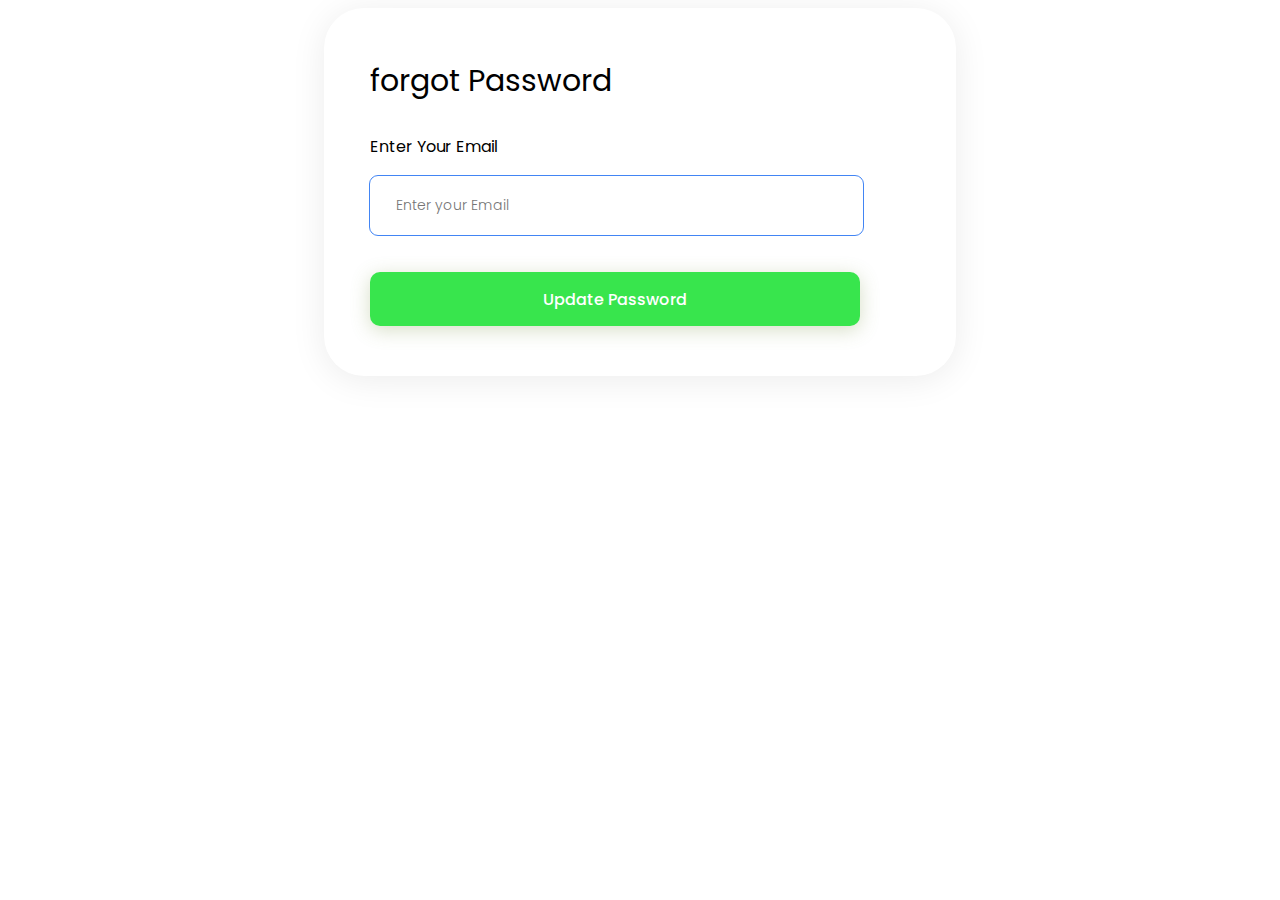
<file: forgot.html>
<!DOCTYPE html>
<html lang="en">
<head>
    <meta charset="UTF-8">
    <meta http-equiv="X-UA-Compatible" content="IE=edge">
    <meta name="viewport" content="width=device-width, initial-scale=1.0">
    <title>forgot</title>
    <link rel="preconnect" href="https://fonts.googleapis.com">
<link rel="preconnect" href="https://fonts.gstatic.com" crossorigin>
<link href="https://fonts.googleapis.com/css2?family=Poppins&display=swap" rel="stylesheet">
    <style>
          #container>div{
      width: 50%;
      margin: auto;
      
       
      }
      #Card{
        padding-bottom: 50px;
        padding-top: 20px;
        background: #FFFFFF;
    box-shadow: 0px 4px 35px rgba(0, 0, 0, 0.08);
    border-radius: 40px;
    }
         #Card :nth-child(1){
        font-family: 'Poppins';
    font-style: normal;
    font-weight: 400;
    font-size: 30px;
    margin-left: 46px;
    }
    input{
        background: #FFFFFF;
    border: 1px solid #4285F4;
    border-radius: 9px;
    margin-left: 45px;
    margin-right: 45px;
    width: 465.22px;
    height: 57.23px;
    padding-left:25.7px ;
    }
    #Card :nth-child(2){
        font-family: 'Poppins';
    font-style: normal;
    font-weight: 400;
    font-size: 16px;
    margin-left: 46px;
    margin-top: 0px;
    }
    #Card ::placeholder{
        font-family: 'Poppins';
    font-style: normal;
    font-weight: 300;
    font-size: 14px;
    }
    button{
        width: 490.22px;
    height: 54.22px;
    background:#38E54D;
    box-shadow: 0px 4px 19px rgba(119, 147, 65, 0.3);
    border-radius: 10px;
    margin-left: 46px;
    color: white;
    margin-top: 36px;
    font-family: 'Poppins';
    font-style: normal;
    font-weight: 500;
    font-size: 16px;
    border: none;
    cursor: pointer;
    
    }

    @media only screen and (min-width: 500px) and (max-width: 1028px) {
        #container>div{
        width: fit-content;
      }
      #container>div{
        width: fit-content;
      }
    }
    @media screen and (min-width: 320px) and (max-width: 499px) {
        
        #container>div{
          width: fit-content;
        }
        .Card :nth-child(6){
          margin-right: 50px;
        }
        #container{
          width: fit-content;
        }
         
        }
    </style>
</head>
<body>
 <div id="container">
    <div id="Card">
    <p>forgot Password</p>
    <p id="Enteremail">Enter Your Email</p>
    
    <input type="email" placeholder="Enter your Email" id="email">
    <button>Update Password</button>
    </div>
 </div>
</body>
<script>
    let email=document.getElementById("email")
    let forgot=document.querySelector("button")
    let enteremail=document.getElementById("Enteremail")
    let Card=document.getElementById("Card")

    let login=JSON.parse(localStorage.getItem("logindata"))||[]
       console.log(login)

   forgot.addEventListener("click",function(){
    if(email.value==""){
        alert("Please Enter Your Email")
    }else{
       if(check(login)){
         
      Card.innerHTML=""
         update()
       }else{
        alert("Email is wrong")
       }

    }
   })

   function check(data){
    for(let i=0; i<data.length; i++){
        
          if(email.value==data[i].email){
            return true
          }
    }
    return false
  }

  function update(){
    
    let p1=document.createElement("p")
    p1.setAttribute("class","p1")
    p1.innerText="Create New Password"
    let input1=document.createElement("input")
    input1.setAttribute("placeholder","Create New Password")
    let button1=document.createElement("button")
    button1.innerText="Create Password"
    button1.setAttribute("class","button1")
    Card.append(p1,input1,button1)
   
   
  

  button1.addEventListener("click",function(){
if(input1.value!=""){
    for(let i=0; i<login.length; i++){
        if(email.value==login[i].email){
            login[i].password=input1.value
            
            
            localStorage.setItem("logindata",JSON.stringify(login))
           
            open("Signin.html")
           break;
        }
    }
}else{
    alert("Please enter Password")
}
  })
}
</script>
</html>
</file>
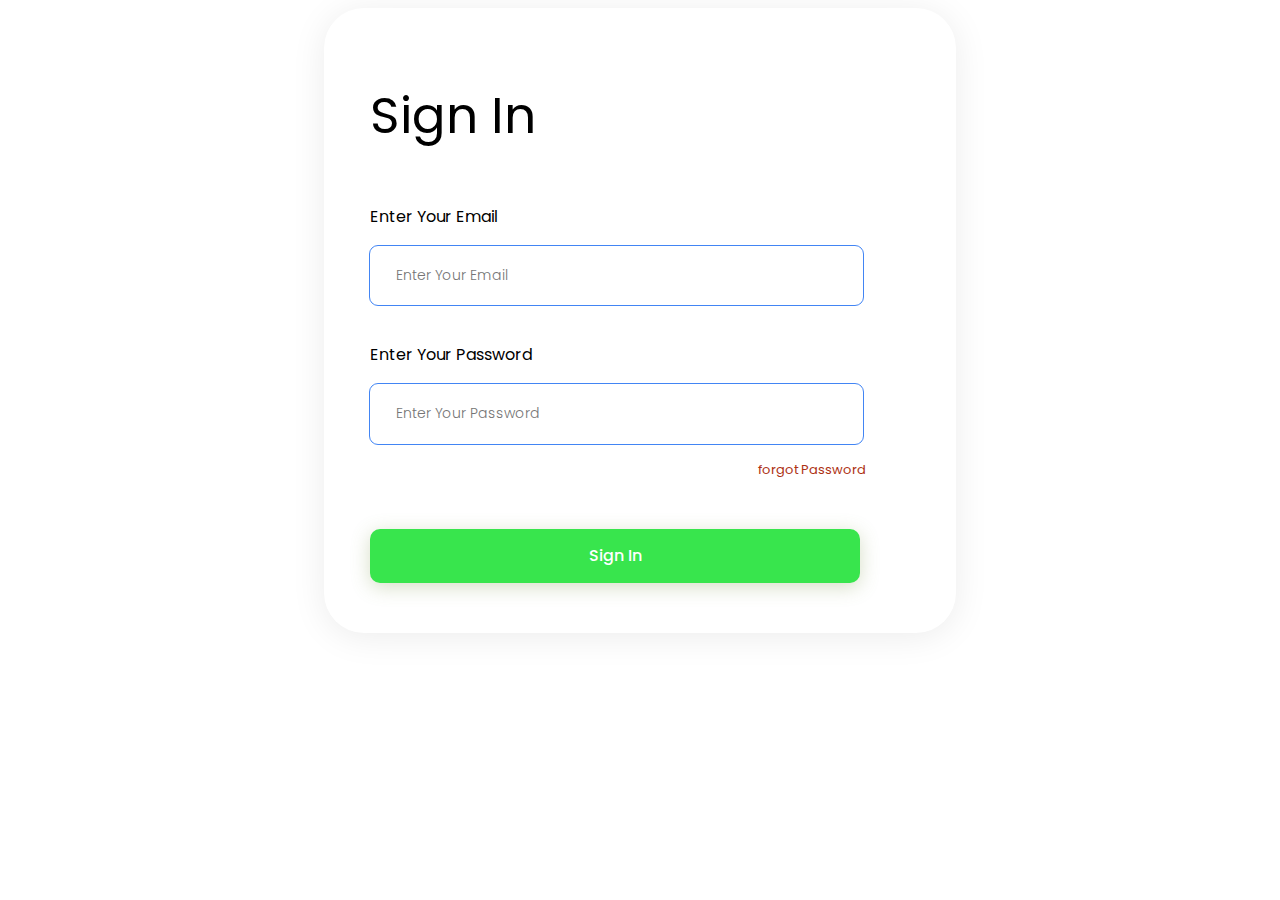
<file: Signin.html>
<!DOCTYPE html>
<html lang="en">
<head>
    <meta charset="UTF-8">
    <meta http-equiv="X-UA-Compatible" content="IE=edge">
    <meta name="viewport" content="width=device-width, initial-scale=1.0">
    <title>SignIn</title>
    <link rel="preconnect" href="https://fonts.googleapis.com">
<link rel="preconnect" href="https://fonts.gstatic.com" crossorigin>
<link href="https://fonts.googleapis.com/css2?family=Poppins&display=swap" rel="stylesheet">
    <style>
      #container>div{
      width: 50%;
      margin: auto;
      
       
      }
      input{
        display: block;
      }
    .Card :nth-child(1){
        font-family: 'Poppins';
    font-style: normal;
    font-weight: 400;
    font-size: 50px;
    margin-left: 46px;
    }
    .Card :nth-child(2){
        font-family: 'Poppins';
    font-style: normal;
    font-weight: 400;
    font-size: 16px;
    margin-left: 46px;
    margin-top: 0px;
    }
    input{
        background: #FFFFFF;
    border: 1px solid #4285F4;
    border-radius: 9px;
    margin-left: 45px;
    margin-right: 45px;
    width: 465.22px;
    height: 57.23px;
    padding-left:25.7px ;
    }
    .Card :nth-child(4){
        font-family: 'Poppins';
    font-style: normal;
    font-weight: 400;
    font-size: 16px;
    margin-left: 46px;
    margin-top: 36.15px;
    }
    .Card :nth-child(6){
        font-family: 'Poppins';
font-style: normal;
font-weight: 400;
font-size: 13px;
color: #AD3113;
margin-right:90px;
margin-top: 15.06px;
text-align: right;
    }
    button{
        width: 490.22px;
    height: 54.22px;
    background:#38E54D;
    box-shadow: 0px 4px 19px rgba(119, 147, 65, 0.3);
    border-radius: 10px;
    margin-left: 46px;
    color: white;
    margin-top: 36px;
    font-family: 'Poppins';
    font-style: normal;
    font-weight: 500;
    font-size: 16px;
    border: none;
    cursor: pointer;
    
    }
    .Card ::placeholder{
        font-family: 'Poppins';
    font-style: normal;
    font-weight: 300;
    font-size: 14px;
    }
    .Card{
        padding-bottom: 50px;
        padding-top: 20px;
        background: #FFFFFF;
    box-shadow: 0px 4px 35px rgba(0, 0, 0, 0.08);
    border-radius: 40px;
    }
    @media screen and (min-width: 320px) and (max-width: 499px) {
        
      #container>div{
        width: fit-content;
      }
      .Card :nth-child(6){
        margin-right: 50px;
      }
      #container{
        width: fit-content;
      }
       
      }
      @media only screen and (min-width: 500px) and (max-width: 768px) {
        #container>div{
        width: fit-content;
      }
      #container>div{
        width: fit-content;
      }
    }
    

    </style>
</head>
<body>
    <div id="container">
        <div class="Card">
           
            <p>Sign In</p>
            <p>Enter Your Email</p>
          <input type="email" placeholder="Enter Your Email" id="email" >
            <p>Enter Your Password</p>
          <input type="password" placeholder="Enter Your Password" id="password">
          <p onclick="forgot()">forgot Password</p>
          <button>Sign In</button>
        </div>
    </div>
</body>
<script>
    let email=document.getElementById("email")||""
    let password=document.getElementById("password")
let signin=document.querySelector("button")

    let login=JSON.parse(localStorage.getItem("logindata"))||[]
       console.log(login)

   signin.addEventListener("click",function(){
    if(email.value=="" || password.value==""){
        alert("Please Full all details")
    }
      else if(check(login)){
        //call function page here(Home Page)
       }else{
        alert("Wrong Password Or Wrong Email")
       }

    }
   )

  function check(data){
    for(let i=0; i<data.length; i++){
        
          if(email.value==data[i].email && password.value==data[i].password){
            return true
          }
    }
    return false
  }
    
    
    

    function forgot(){
        open("forgot.html")
    }
</script>
</html>
</file>
